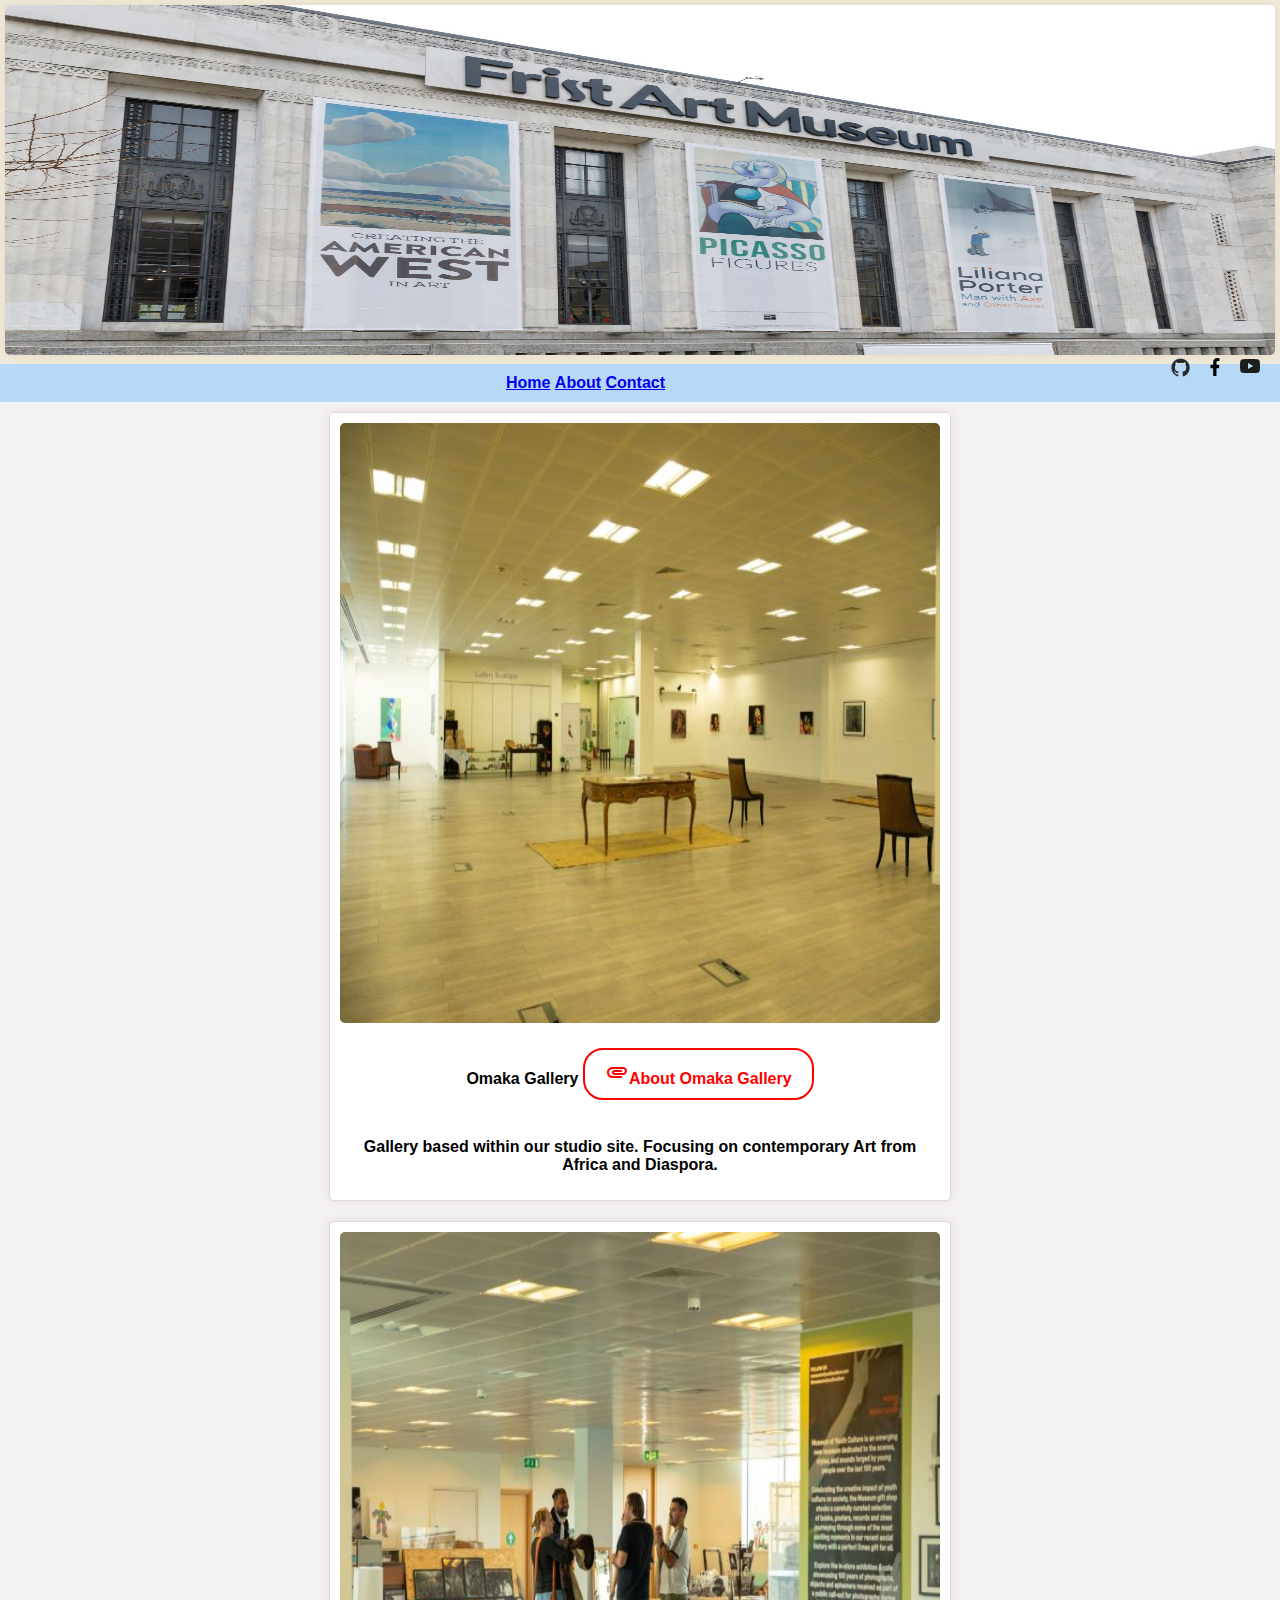
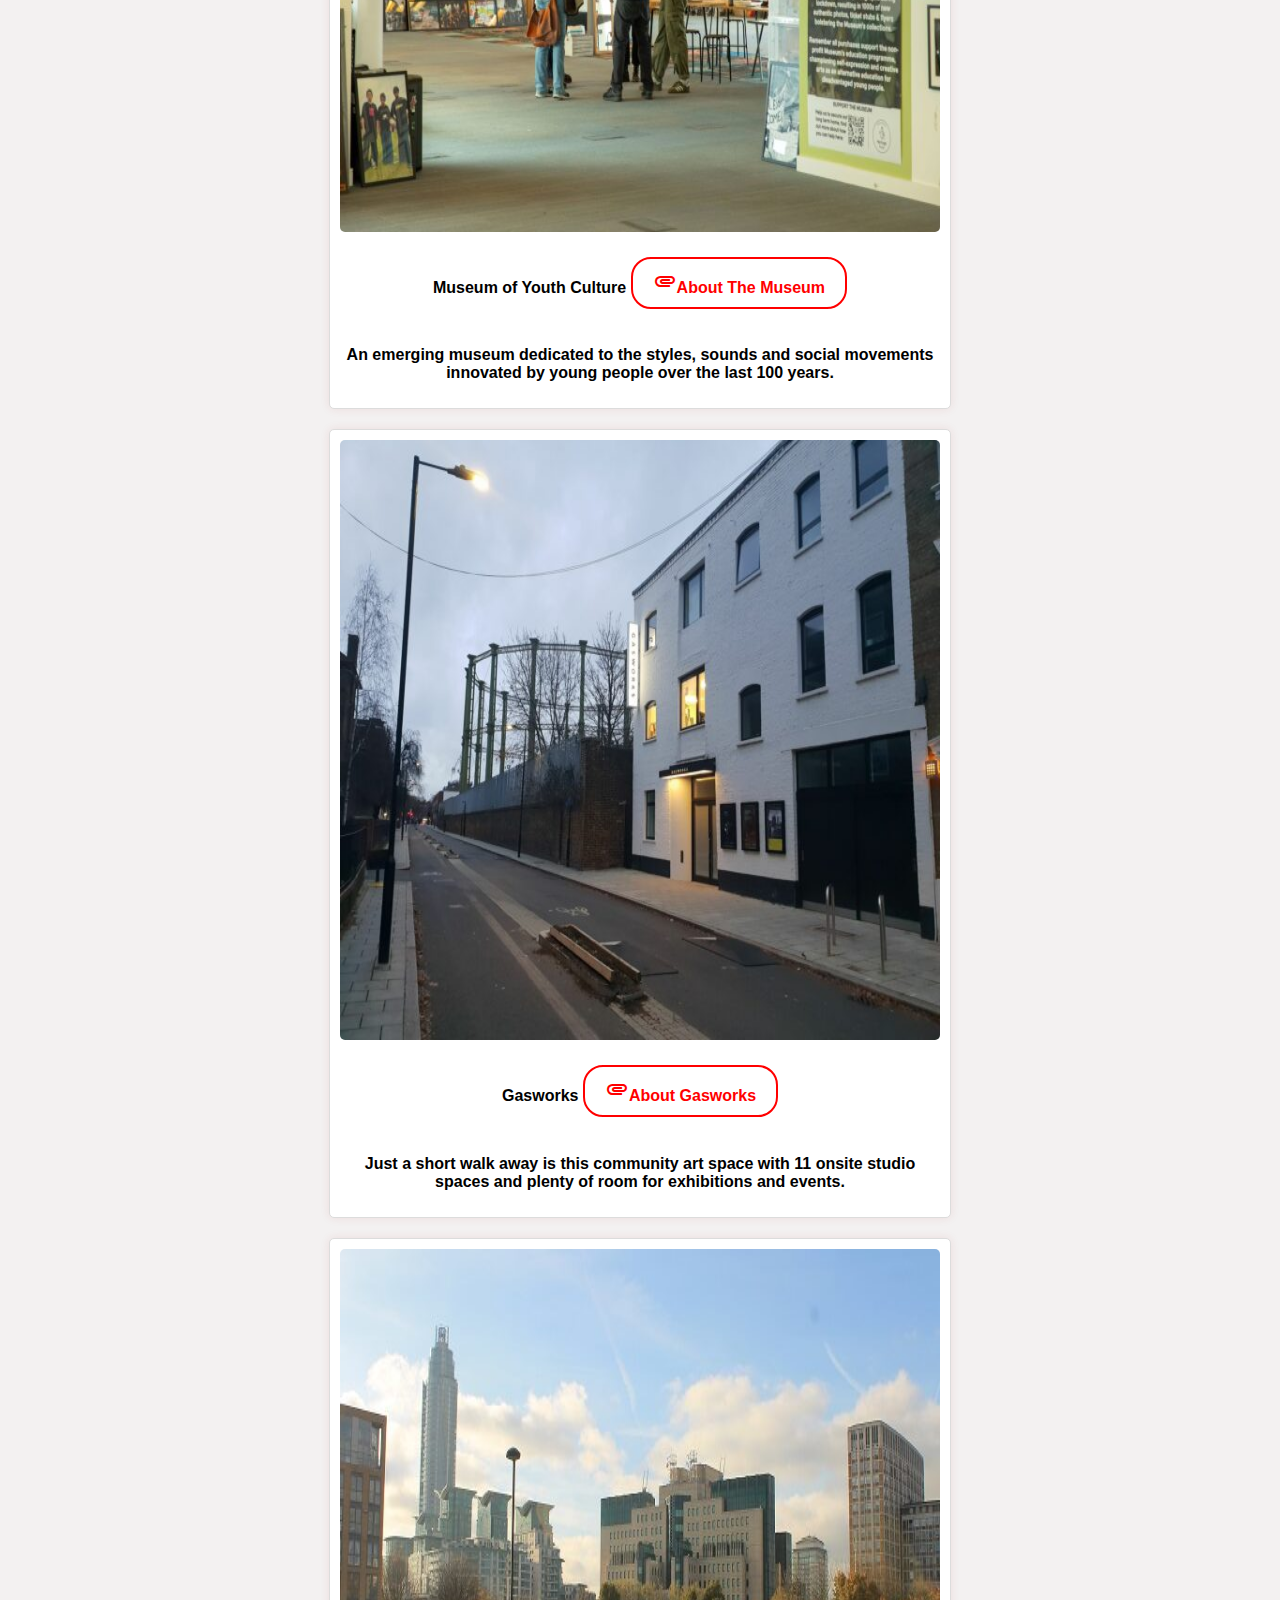
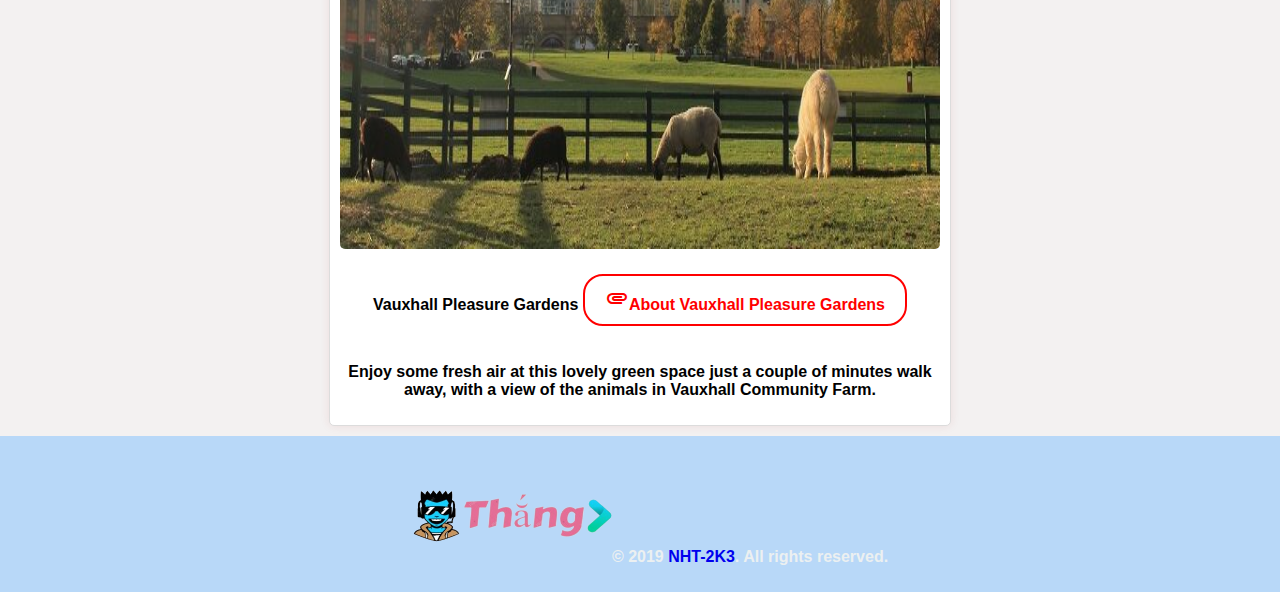
<file: html_hoc_1/index.html>
<!DOCTYPE html>
<html>
    <head>
        <meta charset="UTF-8"/>
        <title>NGUYỄN HỮU THẮNG</title>
        <meta name="description" content="HữuThắng.vn - Trang thông tin cá nhân của Nguyễn Hữu Thắng" />
        
        <link rel='shortcut icon' href='./images/home.png' />
        
        <link rel="stylesheet" type="text/css" href="./css/footer.css"/>
        <link rel="stylesheet" type="text/css" href="./css/style.css"/>
        <link rel="stylesheet" type="text/css" href="./css/about.css"/>
        <link rel="stylesheet" type="text/css" href="./css/contact.css"/>

        <link rel="stylesheet" href="https://fonts.googleapis.com/icon?family=Material+Icons"> <!--gg icons-->

        <script src="https://code.jquery.com/jquery-3.6.0.min.js"></script>
        <script type='text/javascript'></script>
    </head>
    <body>
        <!-- banner img -->
        <div class="banner" id="home">
            <img src="./images/banner.jpg" alt="banner"/>
        </div>
        <!-- menu nav -->
        <div class="menu">
            <nav>
                <b><a href="#home">Home</a></b>
                <b><a href="#about">About</a></b>
                <b><a href="#contact">Contact</a>
                <div class="social-icons">
                    <a href="https://www.youtube.com/@huuthangintech2291" target="_blank" class="icon_mxh"><img src="./images/icon-mxh/icon-youtube.svg" width="20px" height="16px" alt="ytb Bow Arts"></a>
                </div>
                <div class="social-icons">
                    <a href="https://www.facebook.com/huuthang.nguyen2336/" target="_blank" class="icon_mxh"><img src="./images/icon-mxh/icon-facebook.svg" width="10px" height="18px" alt="facebook Bow Arts"></a>
                </div>
                <div class="social-icons">
                    <a href="https://github.com/nguyenhuuthang113" target="_blank" class="icon_mxh"><img src="./images/icon-mxh/github-mark.png" width="19px" height="19px" alt="github Bow Arts"></a>
                </div>
            </nav>
        </div>

        <!-- home -->
        <div class="row" id="home-content">
            <div class="column">
                <img src="./images/BOW-ARTS-VAUXHALL-@primrose.films-001-160-640x480.jpg" alt="Omaka Gallery"/>
                <h4>Omaka Gallery <a class="wp-block-button__link is-style-outline has-red-color" href="#"><i class="material-icons">attachment</i>About Omaka Gallery</a></h4>
                <div class="text-container">
                    <p>Gallery based within our studio site. Focusing on contemporary Art from Africa and Diaspora.</p>
                </div>
            </div>
            <div class="column">
                <img src="./images/2a.jpg" alt="Omaka Gallery"/>
                <h4>Museum of Youth Culture <a class="wp-block-button__link is-style-outline has-red-color" href="https://museumofyouthculture.com/about-the-museum/"><i class="material-icons">attachment</i>About The Museum</a></h4>
                <div></div>
                <div class="text-container">
                    <p>An emerging museum dedicated to the styles, sounds and social movements innovated by young people over the last 100 years.</p>
                </div>
            </div>
            <div class="column">
                <img src="./images/3a.jpg" alt="Omaka Gallery"/>
                <h4>Gasworks <a class="wp-block-button__link is-style-outline has-red-color" href="https://www.gasworks.org.uk/"><i class="material-icons">attachment</i>About Gasworks</a></h4>
                <div class="text-container">
                    <p>Just a short walk away is this community art space with 11 onsite studio spaces and plenty of room for exhibitions and events.</p>
                </div>
            </div>
            <div class="column">
                <img src="./images/4a.jpg" alt="Omaka Gallery"/>
                <h4>Vauxhall Pleasure Gardens <a class="wp-block-button__link is-style-outline has-red-color" href="https://www.vauxhallcityfarm.org/"><i class="material-icons">attachment</i>About Vauxhall Pleasure Gardens</a></h4>
                <div class="text-container">
                    <p>Enjoy some fresh air at this lovely green space just a couple of minutes walk away, with a view of the animals in Vauxhall Community Farm.</p>
                </div>
            </div>
        </div>

        <!-- about -->
        <div class="about" id="about-content" style="display: none;">
            <div class="about-header">
                <h2>About Us</h2>
                <p>Learn more about our team and mission.</p>
            </div>
        
            <div class="about-content">
                <div class="about-item">
                    <img src="./images/1b.jpg" alt="Team Member 1">
                    <h3>Join the team</h3>
                    <p><a class="wp-block-button__link is-style-outline has-red-color" href="https://bowarts.org/vacancies/"><i class="material-icons">attachment</i>Vacancies</a></p>
                </div>
        
                <div class="about-item">
                    <img src="./images/2b.jpg" alt="Team Member 2">
                    <h3>Early years, schools and colleges</h3>
                    <p><a class="wp-block-button__link is-style-outline has-red-color" href="https://bowarts.org/schools-colleges/"><i class="material-icons">attachment</i>More</a></p>
                </div>
        
                <div class="about-item">
                    <img src="./images/3b.jpg" alt="Team Member 3">
                    <h3>Property owners</h3>
                    <p><a class="wp-block-button__link is-style-outline has-red-color" href="https://bowarts.org/about-us/work-with-us/property-owners/"><i class="material-icons">attachment</i>More</a></p>
                </div>

                <div class="about-description">
                    <h3>Property owners: Work with us</h3>
                    <p>At Bow Arts, we’re keen to expand our creative hubs, artistic workspace and affordable housing offer to other sites, both inside and outside of London.

                        <br><br>We have an excellent track record and several decades of experience in effectively managing and delivering activity to hard-to-let sites. Our connections to London’s artistic community mean we have a ready source of demand for affordable studio spaces and can swiftly move to 100% occupancy, activating a strong creative presence in a region and kickstarting interest in the area. Our work with schools creates strong, real and lasting community links.
                        
                        <br><br>We are interested in looking at meanwhile uses, short term and long leases, and freehold options. We currently work with local authorities, housing associations, charities, foundations, developers and private landlords.
                        
                        <br><br>If you’re interested in building a creative presence in your property or want to find out how we can help with your planning for future developments or hard-to-let property, please email property@bowarts.com or call on 020 8980 7774.</p>
                </div>
            </div>
        </div>

        <!-- contact -->
        <div class="contact" id="contact-content" style="display: none;">
            <div class="card">
                <div class="cover-photo">
                    <img src="./images/contatc/ItsukishimaGateJapan-day.gif" alt="Ảnh bìa">
                </div>
                <div class="avatar">
                    <img src="./images/contatc/avt.jpg" alt="Avatar">
                </div>
                <div class="name-contact">
                    <p><span class="animated-text"><img src="./images/contatc/icon name.jpg" width="16px" height="16px" alt="icon name"/> Nguyễn Hữu Thắng <img src="./images/contatc/iconname1.jpg" width="16px" height="16px" alt="icon name"/></span></p>
                </div>
                <!-- <div class="contact-info">
                    <p>Tên: John Doe</p>
                    <p>Email: john.doe@example.com</p>
                    <p>Điện thoại: 123-456-7890</p>
                </div> -->

                <div class="info">
                    <a href="https://www.facebook.com/huuthang.nguyen2336/"><img src="./images/contatc/mxh/facebook.jpg" alt="fb"/></a>
                    <div class="info1">
                        <a href="https://www.facebook.com/huuthang.nguyen2336/" class="p1"><p>FACEBOOK</p></a>
                        <a href="https://www.facebook.com/huuthang.nguyen2336/" class="p2"><p>Contact Me Via Facebook</p></a>
                    </div>
                    <div class="open">
                        <a href="https://www.facebook.com/huuthang.nguyen2336/"><button>Open</button></a>
                    </div>
                </div>
                <div class="info">
                    <a href="https://zalo.me/0919602479"><img src="./images/contatc/mxh/zalo.jpg" alt="fb"/></a>
                    <div class="info1">
                        <a href="https://zalo.me/0919602479" class="p1"><p>ZALO</p></a>
                        <a href="https://zalo.me/0919602479" class="p2"><p>Contact Me Via Zalo</p></a>
                    </div>
                    <div class="open">
                        <a href="https://zalo.me/0919602479"><button>Open</button></a>
                    </div>
                </div>
                <div class="info">
                    <a href="mailto:huuthang030603@gmail.com"><img src="./images/contatc/mxh/gmail.jpg" alt="fb"/></a>
                    <div class="info1">
                        <a href="mailto:huuthang030603@gmail.com" class="p1"><p>GMAIL</p></a>
                        <a href="mailto:huuthang030603@gmail.com" class="p2"><p>Contact Me Via Gmail</p></a>
                    </div>
                    <div class="open">
                        <a href="mailto:huuthang030603@gmail.com"><button>Open</button></a>
                    </div>
                </div>
                <div class="info">
                    <a href="tel:0919602479"><img src="./images/contatc/mxh/phone.jpg" alt="fb"/></a>
                    <div class="info1">
                        <a href="tel:0919602479" class="p1"><p>PHONE</p></a>
                        <a href="tel:0919602479" class="p2"><p>Contact Me By Phone</p></a>
                    </div>
                    <div class="open">
                        <a href="tel:0919602479"><button>Open</button></a>
                    </div>
                </div>

                <div class="contact-buttons">
                    <a href="#home"><button>Back Home</button></a>
                </div>
            </div>
        </div>

        <!-- footer copyright -->
        <footer>
            <p><span class="animated-text"><a href="#home" class="banner1"><img src="./images/logobaner.png" alt="logo banner"></a>&copy; 2019 <a href="https://zalo.me/0919602479"><span class="animated-texttitle">NHT-2K3</span></a>. All rights reserved.</span></p>
        </footer>

        <script src="./js/hidenMENU.js"></script>
        <script src="./js/showMENU.js"></script>
    </body>
</html>
</file>
<file: html_hoc_1/css/footer.css>
/* CSS cho footer */
footer {
    text-align: center;
    padding: 10px;
    background-color: #b8d8f8; /* Màu nền của footer */
    color: #ecf0f1; /* Màu chữ của footer */
    /* position: fixed; */
    bottom: 0;
    width: 100%;
}
footer img{
    width: 200px;
    height: 100px;
}

@keyframes waveAnimation {
    0% {
        transform: translateY(0);
        color: red;
    }
    50% {
        transform: translateY(-10px);
        color: green;
    }
    100% {
        transform: translateY(0);
        color: blue;
    }
}
.animated-text {
    display: inline-block;
    animation: waveAnimation 1s infinite;
}

@keyframes colorChange {
    10% { color: red; }
    25% { color: green; }
    35% {color: slateblue}
    50% { color: blue; }
    75% { color: purple; }
    100% { color: orange; }
}
.animated-texttitle {
    display: inline-block;
    animation: colorChange 3s infinite;
} /*màu chữ */
</file>
<file: html_hoc_1/css/style.css>
/* CSS */
body {
    margin: 0;
    padding: 0;
    font-family: Arial, sans-serif; /* Sử dụng font chữ thay đổi */
    background-color: #f3f1f1; /* Màu nền */
}

.banner {
    background-color: #eeead9; /* Màu nền của banner */
    text-align: center;
    padding: 5px; /* Điều chỉnh padding theo ý muốn */
}

.banner img {
    width: 100%;
    max-height: 350px; /* Điều chỉnh kích thước tối đa của hình ảnh */
    border-radius: 5px; /* Làm tròn các góc */
    box-shadow: 0px 0px 10px rgba(177, 35, 35, 0.1); /* Hiệu ứng bóng đổ */
}

.menu {
    background-color: #b8d8f8; /* Màu nền của menu */
    text-align: center;
    padding: 10px; /* Điều chỉnh padding theo ý muốn */
}

.menu1 a{
    margin: 0 20px; /* Điều chỉnh khoảng cách giữa các liên kết */
    color: #000000; /* Màu chữ của liên kết */
    text-decoration: none;
    transition: color 0.5s; /* Hiệu ứng màu chữ khi hover */
}



/* icon mxh */
.social-icons {
    float: right; /* Icon MXH nằm bên phải */
}
.menu a.icon_mxh {
    margin: 10px; 
    padding: 0;/*tạo khung xung quanh vật đó */
    text-align: right;
    position: relative; /* Cho phần tử avatar đặt vị trí tương đối  mới dùng top dc*/
    top: -16px;
}
.menu a.icon_mxh:hover {
    font-size: 150%;
}

/* hiệu ứng di chuột vào */
.menu a:hover {
    color: #e74c3c; /* Màu chữ khi hover */
}

.row {
    clear: both;
    text-align: center; /* Canh giữa nội dung trong các cột */
}
.row::after{ /*phần tử giả lúc này luôn luôn là element con cuối cùng*/
    content: " ";
    display: table; /*cho phép bạn xác định sự xuất hiện của các phần tử trang một cách khác đi so với cài đặt mặc định của chúng*/
    clear: both; /*ngăn chặn sự chiếm vùng không gian cả khi chỉ có một thành phần sử dụng float (left hoặc right) hoặc nhiều thành phần sử dụng float */
}

.column {
    display: inline-block;
    margin: 10px; /* Điều chỉnh khoảng cách giữa các cột */
    border: 1px solid #dcdcdc; /* Màu và độ dày của viền */
    padding: 10px; /* Điều chỉnh padding theo ý muốn */
    background-color: #ffffff; /* Màu nền của các cột */
    text-align: center; /* Canh giữa nội dung trong cột */
    box-shadow: 0px 0px 10px rgba(177, 35, 35, 0.1); /* Hiệu ứng bóng đổ */
    border-radius: 5px; /* Làm tròn các góc */
}
.column img{
    border-radius: 5px; /* Làm tròn các góc */
    height: 600px;
    width: 600px;
}

/* xuống dòng văn bản tự động ở home */
.text-container {
    width: 600px; /* Chiều rộng ảnh */
    word-wrap: break-word;
    display: inline-block;
}

/* CSS cho nút bấm */
.wp-block-button__link.is-style-outline.has-red-color {
    display: inline-block;
    padding: 10px 20px;
    border: 2px solid #ff0000;
    border-radius: 20px;
    text-decoration: none;
    color: #ff0000;
    text-align: center;
    transition: background-color 0.3s, color 0.3s;
}

.wp-block-button__link.is-style-outline.has-red-color:hover {
    background-color: #ff0000;
    color: #ffffff;
}
</file>
<file: html_hoc_1/css/about.css>
.about {
    padding: 20px; /* khoảng cách tới thanh menu */
    background-color: #f3f1f1;
    text-align: center;
}

.about-header {
    margin-bottom: 20px;
}

.about-header h2 {
    font-size: 24px;
    color: #333;
}

.about-header p {
    font-size: 30px;
    color: #777;
}

.about-content {
    display: flex;
    justify-content: center;
    align-items: center;
    flex-wrap: wrap; /*dùng để điều chỉnh việc bọc các item nằm trong container*/
}

.about-item img {
    width: 150px;
    height: 150px;
    border-radius: 50%;
    object-fit: cover; /*được sử dụng để chỉ định cách thay đổi kích thước của <img> hoặc <video> để phù hợp với vùng chứa của nó*/
    border: 2px solid #333;
}

.about-item h3 {
    font-size: 18px;
    color: #333;
    margin-top: 10px;
}

.about-item p {
    font-size: 14px;
    color: #777;
}

.about-item {
    margin: 20px;
    text-align: center;
    flex: 0 0 calc(33.33% - 40px); /* 33.33% làm cho 3 cột trên một hàng */
    max-width: calc(33.33% - 40px); /* 33.33% làm cho 3 cột trên một hàng */
}

.about-description {
    margin-top: 30px;
    text-align: center;
    clear: both; /* Đảm bảo xuống hàng dưới */
}
</file>
<file: html_hoc_1/css/contact.css>
/* thẻ card lớn */
.card{
    border: 3px solid #4498f8;
    padding: 5px; /*khoảng cách bên trong thẻ*/
    margin: 5px 35%; /*khoảng cách xung quanh thẻ bên ngoài - 0 auto để đưa ra giữa trang*/
    box-shadow: 0 2px 4px rgba(0, 0, 0, 0.1);
    background-color: #fcefb8;
    border-radius: 5px;
    text-align: center; /* Căn giữa nội dung bên trong thẻ card */
    display: inline-block; /*đặt thẻ card để hiển thị như một phần tử inline-block, cho phép nó xuất hiện cạnh nhau theo chiều ngang.*/
    width: 30%; /* Điều chỉnh kích thước của thẻ card tùy theo nhu cầu */
    /* chiều rộng 50% màn -> còn 50% mỗi bên dư 25% -> margin để 25% */
}
/* ảnh bìa  */
.cover-photo img{
    width: 100%;
    height: 20%;
    border-radius: 5px;
    border: 1px solid #4498f8;
}
/* avt */
.avatar img {
    width: 30%; /* Điều chỉnh kích thước avatar */
    height: 30%; /* Điều chỉnh kích thước avatar */
    border-radius: 50%; /* Tạo hình tròn cho avatar */
    border: 5px solid #4498f8;
    position: relative; /* Cho phần tử avatar đặt vị trí tương đối */
    top: -50px; /* Đẩy avatar lên để nằm ngay giữa cạnh dưới của ảnh bìa */
}
/* tên */
.name-contact p{
    /* float: center; */
    position: relative; /* Cho phần tử avatar đặt vị trí tương đối */
    top: -50px;
    font-size: 150%;
    font-family: cursive;
}

/* thẻ info */
.info{
    border: 2px solid #4498f8;
    background-color: #f7f0b4;
    margin: 15px 1px;
    padding: 1px; /*padding là 1px */
    height: 60px; 
    border-radius: 5px;
    box-shadow: 3px 9px 8px #fa8f8f;
    text-align: left; /* Căn giữa nội dung bên trong thẻ card */

    position: relative; /* Cho phần tử avatar đặt vị trí tương đối  mới dùng top dc*/
    top: -40px;

    display: flex; /* Sử dụng flexbox để sắp xếp các phần tử bên trong theo hàng ngang */
}
.info:hover{
    background-color: rgb(192, 247, 229);
}

/* ảnh fb, zalo thông tin */
.info img{
    height: 100%;
    border-radius: 5px;
    margin-right: 5px; /* Khoảng cách giữa hình ảnh và nội dung bên phải */
}
/* thông tin chữ */
.info1 p{
    display: flex;
    flex-direction: column; /* Sắp xếp các phần tử con theo cột */

    position: relative; /* Cho phần tử avatar đặt vị trí tương đối  mới dùng top dc*/
    top: -10px;
    white-space: nowrap;
}
.info1 a.p1{
    color: #080808; /* Màu cho p1 */
    text-decoration: underline;
}
.info1 a.p1:hover{
    color: #f55235;
}
.info1 a.p2{
    color: #001aff; /* Màu cho p2 */
    text-decoration: none;
}
.info1 a.p2:hover{
    color: #f55235;
}
/* button open*/

.open{
    margin-left: auto; /* Để nút button tự động dịch sang phải cùng */
    display: flex;
    align-items: top; /*nằm trên cùng */
    position: relative; /* Cho phần tử avatar đặt vị trí tương đối  mới dùng top dc*/
}
.open a.button{
   cursor: pointer;
   border: 5px;
   cursor: pointer;
   border-radius: 3px;
}
.open button:hover{
    background-color: #c6def8;
    border-radius: 3px;
}




/* button */
.contact-buttons {
    text-align: right;
    padding: 10px;
}

.contact-buttons a.button {
    border: 5px;
    padding: 5px 10px;
    margin-left: 5px;
    cursor: pointer; /*kiểu con trỏ chuột */
    border-radius: 3px;
}

.contact-buttons button:hover {
    background-color: #c6def8;
    border-radius: 3px;
}
</file>
